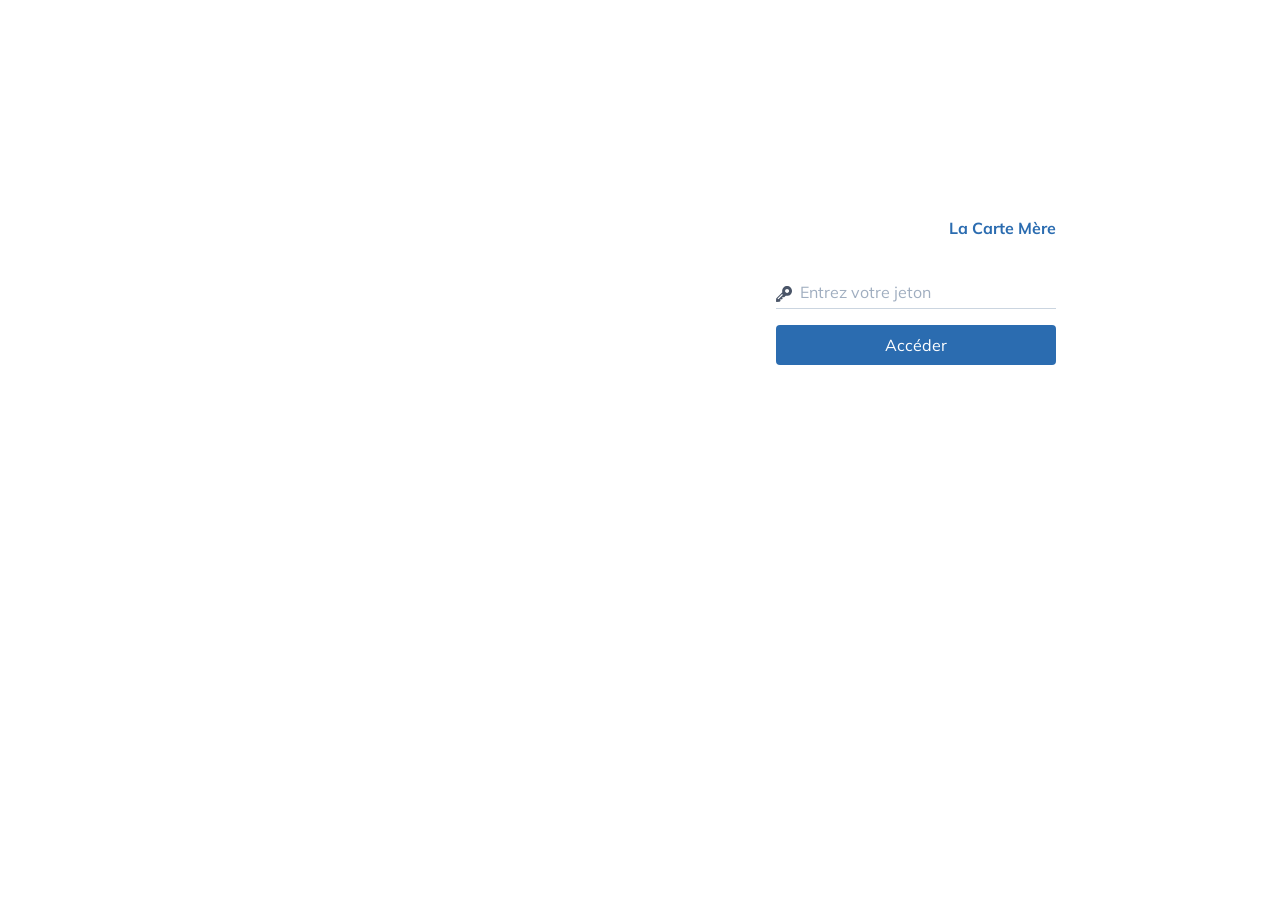
<file: connexion.html>
<!DOCTYPE html>
<html lang="en">

<head>
    <meta charset="UTF-8">
    <meta name="viewport" content="width=device-width, initial-scale=1.0">
    <title>Carte Mère | Connexion </title>

    <link href="https://fonts.googleapis.com/css2?family=Mulish&display=swap" rel="stylesheet">
    <link href="public/assets/css/tailwind.min.css" rel="stylesheet">
    <link rel="stylesheet" href="public/assets/css/style.css">

    <style>
        main {
            background-image: url(https://images.unsplash.com/photo-1467803738586-46b7eb7b16a1?ixlib=rb-1.2.1&q=80&fm=jpg&crop=entropy&cs=tinysrgb&dl=daniel-chen-cNaEqXSsZ0k-unsplash.jpg&w=1920);
        }
    </style>
</head>

<body>
    <main class="h-screen bg-auto bg-bottom bg-scroll flex justify-end p-48">
        <div class="rounded-lg bg-white min-w-sm self-start">
            <div class="py-6 px-8">
                <span class="mb-10 block text-right font-bold text-blue-700">La Carte Mère</span>
                <form action=".">
                    <div class="border-b text-gray-700 border-gray-400 pb-1">
                        <svg class="fill-current w-4 inline mr-1" version="1.1" id="Capa_1" xmlns="http://www.w3.org/2000/svg" xmlns:xlink="http://www.w3.org/1999/xlink" x="0px" y="0px" viewBox="0 0 292.146 292.146" style="enable-background:new 0 0 292.146 292.146;" xml:space="preserve"> <path d="M265.818,26.328c-35.103-35.104-92.017-35.104-127.12,0c-23.7,23.7-31.374,57.337-23.073,87.496L7.057,222.391 c-2.456,2.456-3.933,5.725-4.152,9.19l-2.876,45.386c-0.259,4.093,1.253,8.098,4.152,10.997c2.899,2.899,6.905,4.412,10.997,4.152 l45.386-2.876c3.466-0.22,6.734-1.696,9.19-4.153l7.651-7.65c3.987-3.987,5.672-9.727,4.473-15.237l-3.859-17.735 c-0.259-1.191,0.105-2.432,0.967-3.294c0.862-0.862,2.103-1.227,3.294-0.967l17.735,3.86c5.509,1.199,11.249-0.486,15.236-4.473 c3.987-3.987,5.672-9.727,4.473-15.236l-3.859-17.734c-0.259-1.191,0.105-2.432,0.967-3.294c0.862-0.862,2.103-1.227,3.294-0.967 l17.735,3.86c5.509,1.199,11.249-0.486,15.236-4.473l25.224-25.224c30.16,8.303,63.797,0.628,87.497-23.072 C300.922,118.346,300.922,61.431,265.818,26.328z M119.566,166.925l-71.771,71.771c-1.953,1.952-4.512,2.929-7.071,2.929 s-5.118-0.977-7.071-2.929c-3.905-3.905-3.905-10.237,0-14.142l71.771-71.771c3.906-3.904,10.236-3.904,14.143,0 C123.471,156.687,123.471,163.019,119.566,166.925z M228.122,115.752c-14.284,14.284-37.445,14.284-51.729,0 c-14.283-14.282-14.283-37.443,0.002-51.728c14.282-14.283,37.443-14.283,51.726,0C242.405,78.308,242.405,101.47,228.122,115.752z" /></svg>
                        <input class="focus:outline-none w-64" required type="text" placeholder="Entrez votre jeton">
                    </div>
                    <input class="rounded w-full mt-4 py-2 cursor-pointer text-white bg-blue-700 hover:bg-blue-600" type="submit" value="Accéder">
                </form>
            </div>
        </div>
    </main>

</body>

</html>
</file>
<file: public/assets/css/style.css>
body {
    font-family: "Mulish", sans-serif;
}
</file>
